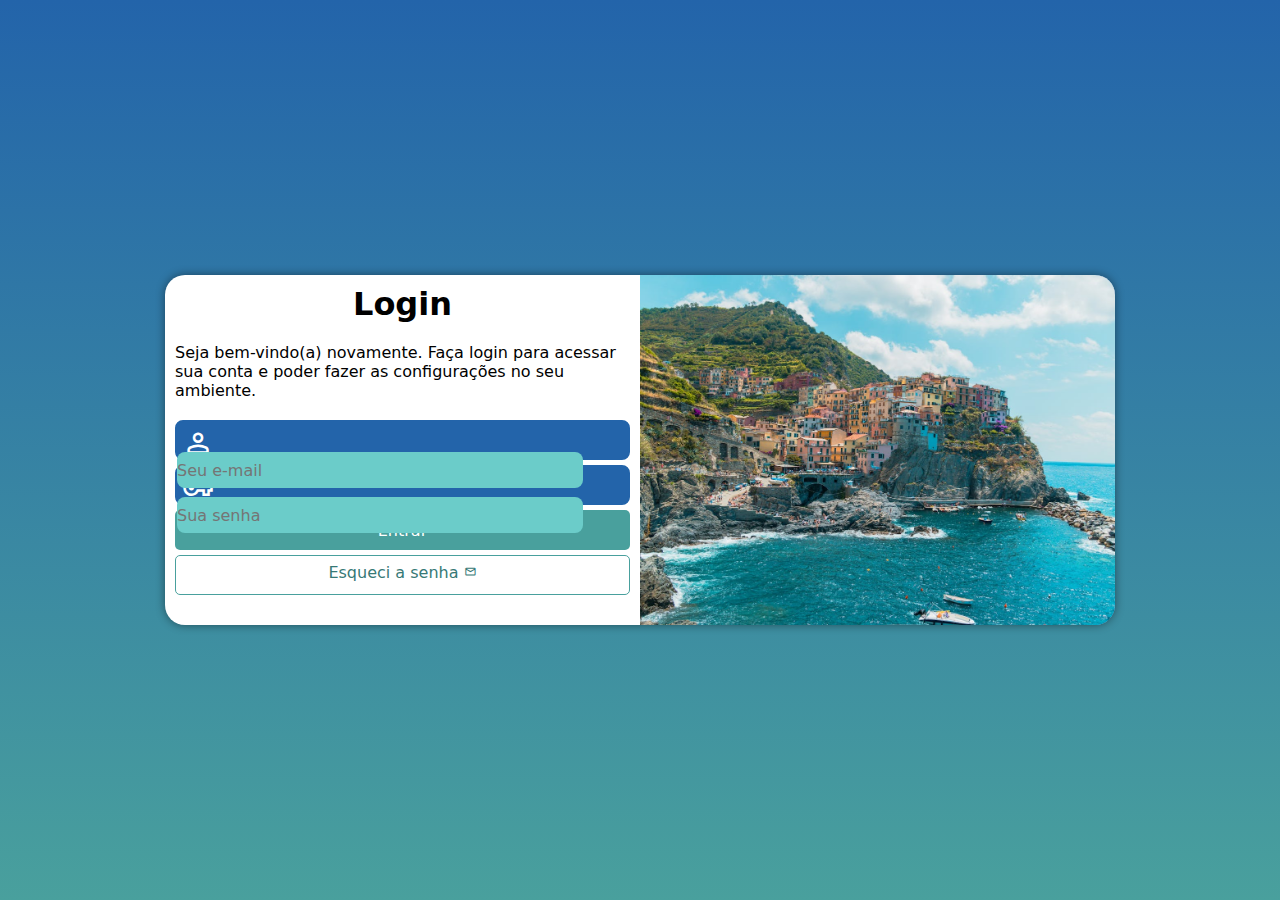
<file: index.html>
<!DOCTYPE html>
<html lang="pt-br">
<head>
    <meta charset="UTF-8">
    <meta name="viewport" content="width=device-width, initial-scale=1.0">
    <title>Login</title>
    <link rel="stylesheet" href="https://fonts.googleapis.com/css2?family=Material+Symbols+Outlined:opsz,wght,FILL,GRAD@20..48,100..700,0..1,-50..200" />
    <link rel="stylesheet" href="estilos/style.css">
    <link rel="stylesheet" href="estilos/media-query.css">
</head>
<body>
    <main>
        <section id="login">
            <div id="imagem">
                <!--Aqui vai a imagem nas CSS-->
            </div>

            <div id="formulario">
                <h1>Login</h1>
                <p>Seja bem-vindo(a) novamente. Faça login para acessar sua conta e poder fazer as configurações no seu ambiente.</p>

                <form action="login.php" method="post">
                    <div class="campo">

                        <span class="material-symbols-outlined">
                            person
                        </span>

                        <input type="text" name="login" id="ilogin" placeholder="Seu e-mail" required autocomplete="email" maxlength="30">
                        <label for="ilogin">login:</label>
                    </div>

                    <div class="campo">

                        <span class="material-symbols-outlined">
                            vpn_key
                        </span>

                        <input type="password" name="senha" id="isenha" placeholder="Sua senha" required autocomplete="current-password" minlength="8" maxlength="20">
                        <label for="isenha">senha:</label>
                    </div>

                    <input type="submit" value="Entrar">
                    <a href="esqueci.html" class="botao">
                        Esqueci a senha <span class="material-symbols-outlined">
                        mail
                    </span></a>
                </form>
            </div>
        </section>
    </main>
</body>
</html>
</file>
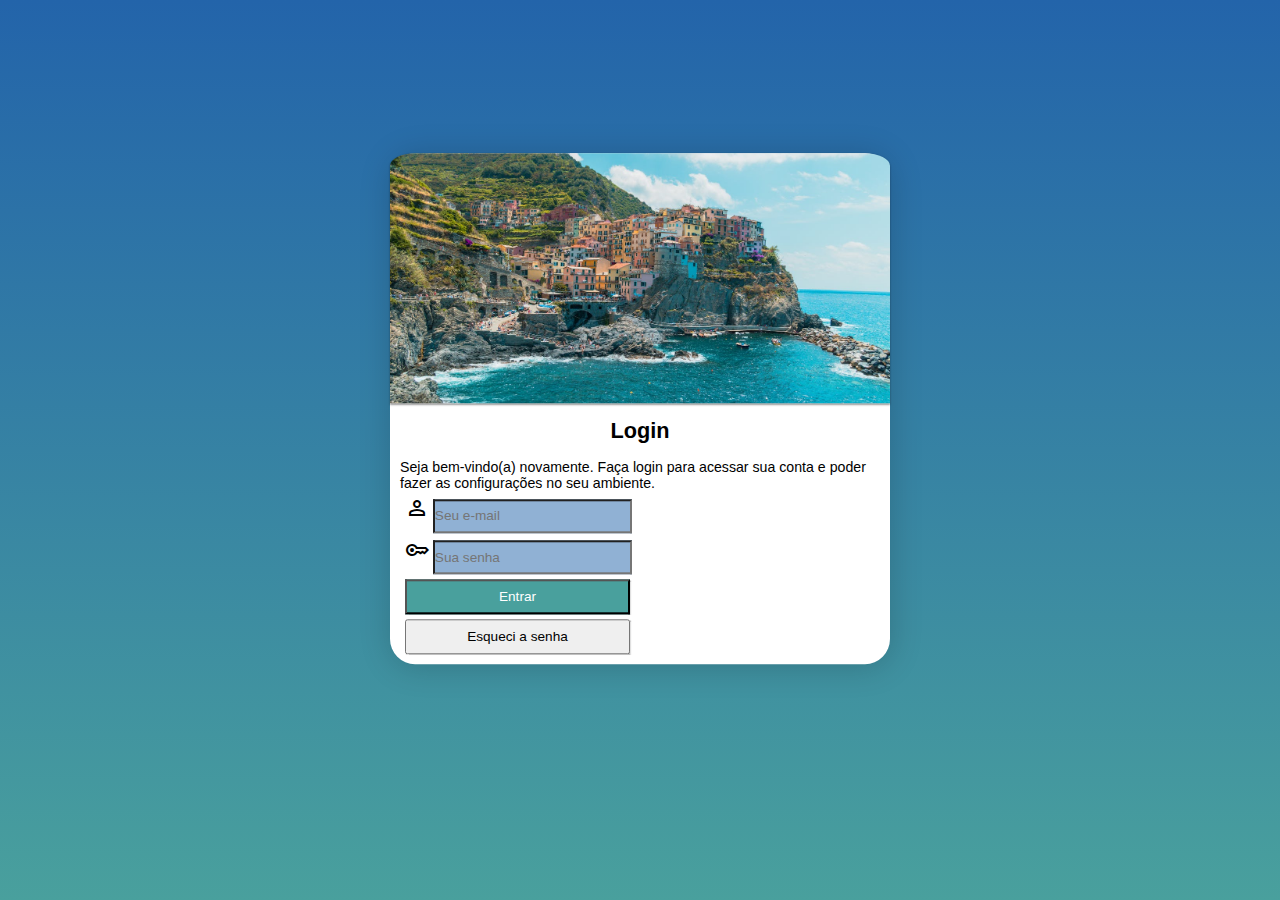
<file: teste.html>
<!DOCTYPE html>
<html lang="pt-br">
<head>
    <meta charset="UTF-8">
    <meta name="viewport" content="width=device-width, initial-scale=1.0">
    <title>Login</title>

    <link rel="stylesheet" href="https://fonts.googleapis.com/css2?family=Material+Symbols+Outlined:opsz,wght,FILL,GRAD@20..48,100..700,0..1,-50..200" />

    <link rel="stylesheet" href="estilos/teste-style.css">
    <link rel="stylesheet" href="estilos/teste-paisagem.css">
</head>
<body>
    <main>
        <section id="login">
            <div id="imagem" class="linha">
            </div>
            <div id="formulario" class="linha">
                <h1>Login</h1>
                <p>Seja bem-vindo(a) novamente. Faça login para acessar sua conta e poder fazer as configurações no seu ambiente.</p>

                <form action="login.php" method="post" autocomplete="on">
                    <p>
                        <label for="iusu"> <span class="material-symbols-outlined"> person</span></label>
                        <input class="form" type="text" name="usu" id="iusu" required size="18" placeholder="Seu e-mail" autocomplete="username">
                    </p>
                    <p>
                        <label for="isenha"><span class="material-symbols-outlined"> key </span></label>
                        <input class="form" type="password" name="senha" id="isenha" required size="19" placeholder="Sua senha" autocomplete="current-password">
                    </p>

                    <p>
                        <input class="botao" id="entrar" type="submit" value="Entrar" size="50">
                    </p>
                    <p>
                        <input class="botao" id="esqueci" type="button" value="Esqueci a senha">
                    </p>

                </form>
            </div>
        </section>
    </main>
</body>
</html>
</file>
<file: estilos/style.css>
@charset "UTF-8";

/*
    Paleta de Cores:
    Verde: #49a09d
    Azul: #2364AA
*/

*{
    font-family: system-ui, -apple-system, BlinkMacSystemFont, 'Segoe UI', Roboto, Oxygen, Ubuntu, Cantarell, 'Open Sans', 'Helvetica Neue', sans-serif;
    padding: 0px;
    margin: 0px;
    box-sizing: border-box; /*A borda faz parte da conta da largura*/
}

body, html{
    background-color: #2364AA;
    height: 100vh;
    width: 100vw;
}

main{
    position: relative;
    height: 100vh;
    width: 100vw;
}

section#login{
    position: absolute;
    top: 50%;
    left: 50%;
    overflow: hidden; /*Tudo oq estiver fora da borda vai ficar escondido*/

    background-color: white;
    width: 250px;
    height: 515px;
    border-radius: 20px;
    box-shadow: 0px 0px 10px rgba(0, 0, 0, 0.452); /*0px e 0px pra deixar a sombra sem deslocamento, deixar a sombra de todos os lados.*/
    transform: translate(-50%, -50%);
    transition: width .3s, height .3s; /*Animação da transição do aumento e da diminuição da tela*/
    transition-timing-function: ease; /*Suavizar a animação*/

    /*Sempre que você tiver uma animação ou transformação para fazer, faça como ultima linha de seu seletor, para que não tenha problemas de bug*/
}

section#login > div#imagem{
    display: block;
    background: #2364AA url(../imagens/fundo-de-tela-pexels.jpg) no-repeat;
    background-size: cover;
    background-position: center center;
    height: 200px;
}

section#login > div#formulario{
    display: block;
    padding: 10px;
}

div#formulario > h1{
    text-align: center;
    margin-bottom: 10px;
}

div#formulario > p{
    font-size: 0.8em;
}

form > div.campo{
    background-color: #2364AA;
    border: 2px solid #2364AA;
    display: block;
    height: 40px;
    width: 100%;
    border-radius: 8px;
    margin: 5px 0px;
}

div.campo > label{
    display: none;
}

div.campo > span{
    color: white;
    /*background-color: black;*/
    font-size: 2em;
    width: 40px;
    padding: 5px;
}

div.campo > input{
    background-color:#6bccc9;
    font-size: 1em;
    width: calc(100% - 45px); /*Comando para calcular o tamanho correto da caixa input, para que encaixe dentro da DIV.CAMPO e fique ao lado do icone*/
    height: 100%;
    border: none;
    border-radius: 8px;
    transform: translateY(-12px); /*Movimentar a caixa do input no eixo Y, ou seja para cima ou para baixo*/

    /*Sempre que você tiver uma animação ou transformação para fazer, faça como ultima linha de seu seletor, para que não tenha problemas de bug*/
}

div.campo > input:focus-within{
    background-color: white; 
}/*Comando para fazer a caixa do input ficar branca quando clicar dentro dela*/

form > input[type=submit]{
    display: block;
    font-size: 1em;
    width: 100%;
    height: 40px;
    background-color: #49a09d;
    color: white;
    border: none;
    border-radius: 5px;
    cursor: pointer; /*Comando para fazer o curso do mouse virar a mãozinha, quando passar por cima do botão*/

}

form > input[type=submit]:hover{
    background-color: #377976;
}

form > a.botao{
    display: block;
    text-align: center;
    font-size: 1em;
    width: 100%;
    height: 40px;
    padding-top: 7px;
    margin-top: 5px;
    background-color: white;
    color: #377976;
    border: 1px solid #49a09d;
    border-radius: 5px;
    text-decoration: none;
}

form > a.botao:hover{
    background-color: #5fceca;
}

form > a.botao > span{
    font-size: 0.8em;
}
</file>
<file: estilos/media-query.css>
@charset "UTF-8";

/*
    Paleta de Cores:
    Verde: #49a09d
    Azul: #2364AA
*/

/* Todas as demais mídias */

/* Typical Device Breakpoints
-----------------------------
Celular: até 600px de largura
Celulares Grand. e tablet Peq.: 600px até 768px
Tablet: 768px até 992px
Desktop: 992px até 1200px
Grandes Telas: acima de 1200px de largura
*/

@media screen and (min-width:768px) and (max-width:992px){
    /*CONFIGURAÇÃO PARA TABLET*/
    body{
        background-image: linear-gradient(to top, #49a09d, #2364AA);
    }
    
    section#login{
        width: 80vw;
        height: 300px;
    }
    section#login > div#imagem{
        float: left;
        width: 30%;
        height: 100%;
    }

    section#login > div#formulario{
        float: right;
        width: 70%;
    }

    div#formulario > form{
        padding-top: 10px;
    }
}

@media screen and (min-width:992px) {
    /*CONFIGURAÇÃO PARA DESKTOP*/
    body{
        background-image: linear-gradient(to top, #49a09d, #2364AA);
    }
        
    section#login{
        width:950px;
        height: 350px;
    }

    section#login > div#imagem{
        float: right;
        width: 50%;
        height:100%

    }

    section#login > div#formulario{
        float: left;
        width: 50%;
    }
    
    div#formulario > h1{
        font-size: 2em;
    }
    
    div#formulario > p{
        font-size: 1.0em;
        margin: 20px 0px;
    }

}
</file>
<file: estilos/teste-style.css>
@charset "UTF-8";

/*
    Paleta de Cores:
    Verde: #49a09d
    Azul: #2364AA
*/

*{
    font-family: Arial, Helvetica, sans-serif;
    font-size: 0.98em;
    margin: 0px;
    padding: 0px;
    
}

body{
    height: 100vh;
    width: 100vw;
    background-color: #2364AA;

}

main{
    position: relative;
}

section#login{
    box-shadow: 1px 2px 32px rgba(0, 0, 0, 0.178);
    position: absolute;
    top: 50%;
    left: 50%;
    transform: translate(-50%, 30%);
    background-color: white;
    border-radius: 5%;
    width: 260px;
}

div#imagem{
    background-image: url("../imagens/fundo-de-tela-pexels.jpg");
    background-repeat: no-repeat;
    background-position: center center;
    height: 250px;
    background-size: cover;
    border-top-left-radius: 5%;
    border-top-right-radius: 5%;
    box-shadow: 0px 1px 2px rgba(0, 0, 0, 0.397);
}

div#formulario{
margin: 10px;
}

div h1{
    font-size: 1.5em;
    margin: 15px;
    text-align: center;
}

form p{
    margin: 5px;

}

label{
 background-position: center bottom;
    
}

input.form{
    width: 195px;
    height: 30px;
    background-color: #2364aa81;
}

input.botao{
    width: 225px;
    height: 35px;
    box-shadow: 1px 1px 1px rgba(0, 0, 0, 0.247);
    border-style: solid rgba(0, 0, 0, 0.37);
}

input#entrar{
    color: white;
    background-color: #49a09d;
}

input#entrar:hover{
    background-color: #397e7b;
}
</file>
<file: estilos/teste-paisagem.css>
@charset "UTF-8";

/*
    Paleta de Cores:
    Verde: #49a09d
    Azul: #2364AA
*/

@media screen and (min-width:768px) {
    


body{
    background-image: linear-gradient(to bottom, #2364AA, #49a09d);

}

section#login{
    width: 500px;
}
}
</file>
